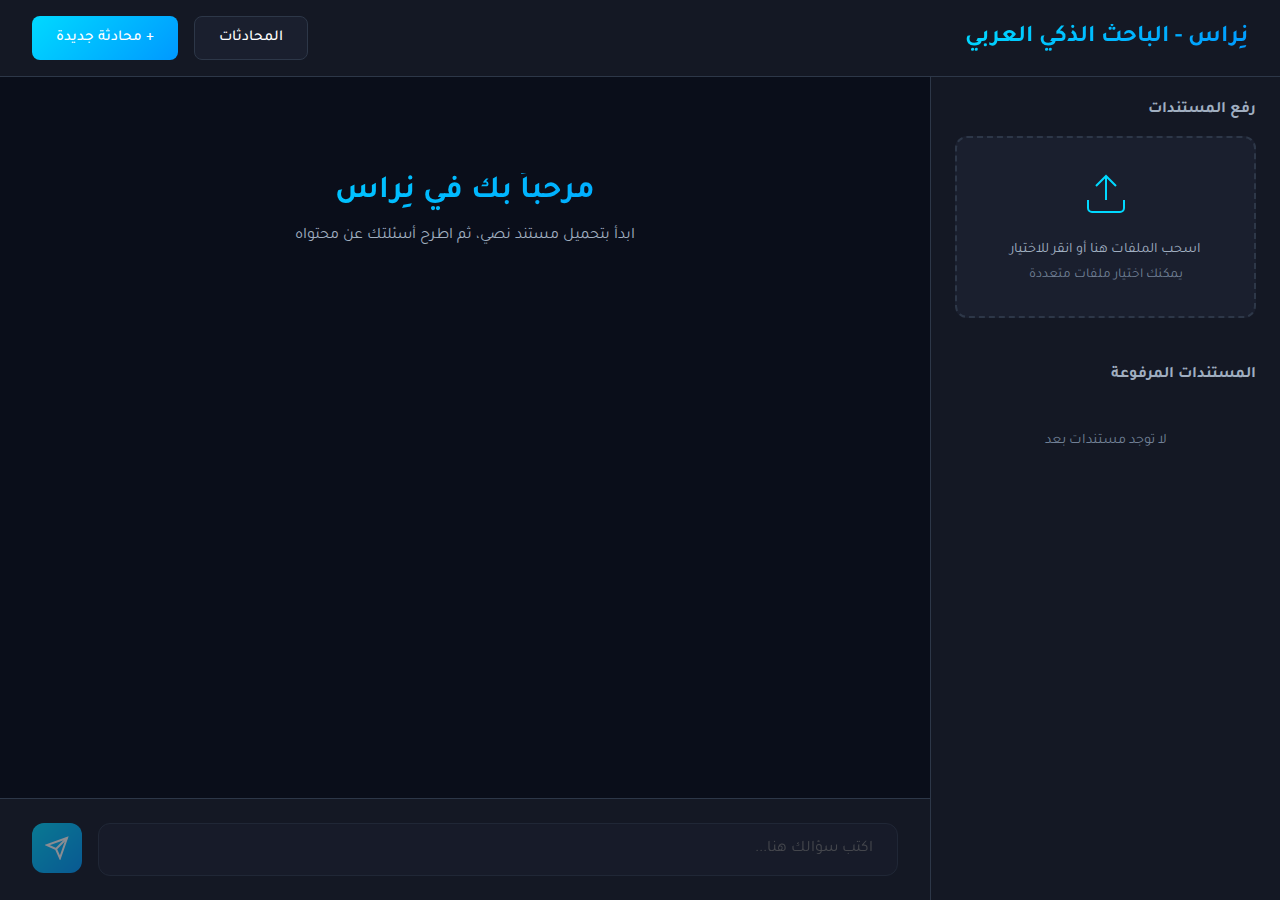
<file: frontend/index.html>
<!DOCTYPE html>
<html lang="ar" dir="rtl">

<head>
    <meta charset="UTF-8">
    <meta name="viewport" content="width=device-width, initial-scale=1.0">
    <title>نِراس - الباحث الذكي العربي</title>
    <link rel="stylesheet" href="style.css">
</head>

<body>
    <div class="container">
        <!-- Header -->
        <header class="header">
            <h1 class="title">نِراس - الباحث الذكي العربي</h1>
            <div class="header-actions">
                <button class="btn-secondary" id="btnHistory">المحادثات</button>
                <button class="btn-primary" id="btnNewChat">+ محادثة جديدة</button>
            </div>
        </header>

        <!-- Main Content -->
        <div class="main-content">
            <!-- Sidebar -->
            <aside class="sidebar">
                <div class="upload-section">
                    <h3>رفع المستندات</h3>
                    <div class="upload-area" id="uploadArea">
                        <svg width="48" height="48" viewBox="0 0 24 24" fill="none" stroke="currentColor">
                            <path d="M21 15v4a2 2 0 0 1-2 2H5a2 2 0 0 1-2-2v-4"></path>
                            <polyline points="17 8 12 3 7 8"></polyline>
                            <line x1="12" y1="3" x2="12" y2="15"></line>
                        </svg>
                        <p>اسحب الملفات هنا أو انقر للاختيار</p>
                        <p style="font-size: 0.85rem; color: var(--text-muted); margin-top: 0.5rem;">يمكنك اختيار ملفات
                            متعددة</p>
                        <input type="file" id="fileInput" accept=".txt" multiple hidden>
                    </div>
                    <div id="fileList" class="file-list"></div>
                </div>

                <div class="documents-section">
                    <h3>المستندات المرفوعة</h3>
                    <div id="documentsList" class="documents-list">
                        <p class="empty-state">لا توجد مستندات بعد</p>
                    </div>
                </div>
            </aside>

            <!-- Chat Area -->
            <main class="chat-container">
                <div class="chat-messages" id="chatMessages">
                    <div class="welcome-message">
                        <h2>مرحباً بك في نِراس</h2>
                        <p>ابدأ بتحميل مستند نصي، ثم اطرح أسئلتك عن محتواه</p>
                    </div>
                </div>

                <div class="chat-input-container">
                    <div class="chat-input-wrapper">
                        <input type="text" id="chatInput" class="chat-input" placeholder="اكتب سؤالك هنا..." disabled>
                        <button class="btn-send" id="btnSend" disabled>
                            <svg width="24" height="24" viewBox="0 0 24 24" fill="none" stroke="currentColor">
                                <line x1="22" y1="2" x2="11" y2="13"></line>
                                <polygon points="22 2 15 22 11 13 2 9 22 2"></polygon>
                            </svg>
                        </button>
                    </div>
                </div>
            </main>
        </div>
    </div>

    <script src="app.js"></script>
</body>

</html>
</file>
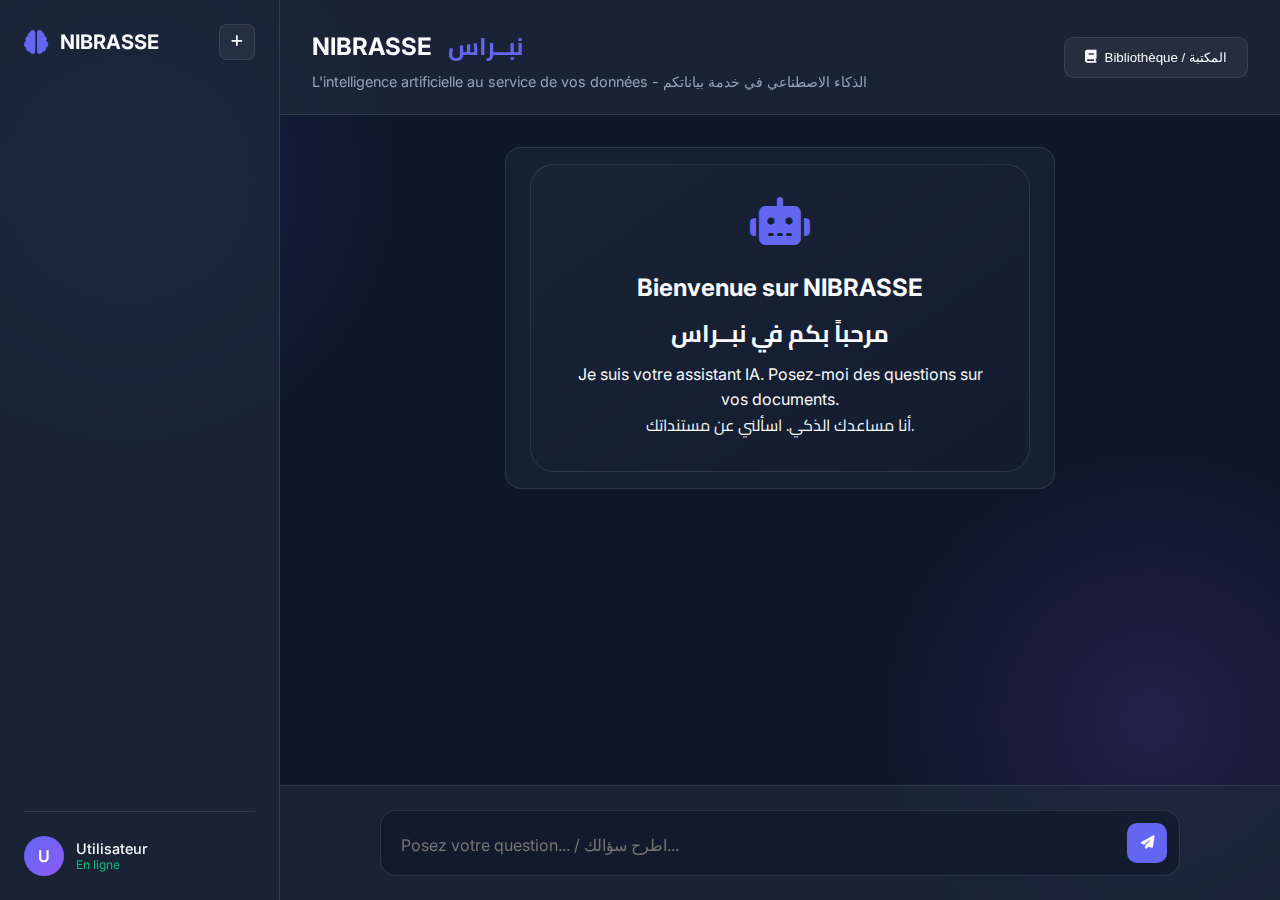
<file: frontend_new/index.html>
<!DOCTYPE html>
<html lang="fr" dir="ltr">

<head>
    <meta charset="UTF-8">
    <meta name="viewport" content="width=device-width, initial-scale=1.0">
    <title>NIBRASSE - Intelligence Artificielle</title>
    <link rel="preconnect" href="https://fonts.googleapis.com">
    <link rel="preconnect" href="https://fonts.gstatic.com" crossorigin>
    <link
        href="https://fonts.googleapis.com/css2?family=Cairo:wght@400;600;700&family=Inter:wght@400;500;600&display=swap"
        rel="stylesheet">
    <link rel="stylesheet" href="https://cdnjs.cloudflare.com/ajax/libs/font-awesome/6.4.0/css/all.min.css">
    <link rel="stylesheet" href="style.css">
</head>

<body>
    <div class="app-container">
        <!-- Sidebar -->
        <aside class="sidebar">
            <div class="sidebar-header">
                <div class="logo">
                    <i class="fa-solid fa-brain"></i>
                    <span>NIBRASSE</span>
                </div>
                <button id="new-chat-btn" class="btn-icon" title="Nouvelle conversation">
                    <i class="fa-solid fa-plus"></i>
                </button>
            </div>

            <div class="conversations-list" id="conversations-list">
                <!-- Les conversations seront ajoutées ici dynamiquement -->
                <div class="conversation-item active">
                    <i class="fa-regular fa-message"></i>
                    <span class="conv-title">Nouvelle conversation</span>
                    <button class="delete-conv"><i class="fa-solid fa-trash"></i></button>
                </div>
            </div>

            <div class="sidebar-footer">
                <div class="user-profile">
                    <div class="avatar">U</div>
                    <div class="user-info">
                        <span class="name">Utilisateur</span>
                        <span class="status">En ligne</span>
                    </div>
                </div>
            </div>
        </aside>

        <!-- Main Content -->
        <main class="main-content">
            <!-- Header / Banner -->
            <header class="top-banner">
                <div class="banner-content">
                    <h1>NIBRASSE <span class="arabic-title">نبــراس</span></h1>
                    <p class="slogan">L'intelligence artificielle au service de vos données - الذكاء الاصطناعي في خدمة
                        بياناتكم</p>
                </div>
                <div class="header-actions">
                    <button id="library-btn" class="btn-secondary">
                        <i class="fa-solid fa-book"></i>
                        <span>Bibliothèque / المكتبة</span>
                    </button>
                </div>
            </header>

            <!-- Chat View -->
            <div id="chat-view" class="view-container active">
                <div class="chat-messages" id="chat-messages">
                    <!-- Message de bienvenue -->
                    <div class="message system-message">
                        <div class="message-content">
                            <div class="welcome-card">
                                <i class="fa-solid fa-robot pulse-icon"></i>
                                <h2>Bienvenue sur NIBRASSE</h2>
                                <h2 class="arabic-text">مرحباً بكم في نبــراس</h2>
                                <p>Je suis votre assistant IA. Posez-moi des questions sur vos documents.</p>
                                <p class="arabic-text">أنا مساعدك الذكي. اسألني عن مستنداتك.</p>
                            </div>
                        </div>
                    </div>
                </div>

                <div class="chat-input-area">
                    <div class="input-wrapper">
                        <textarea id="user-input" placeholder="Posez votre question... / اطرح سؤالك..."
                            rows="1"></textarea>
                        <button id="send-btn" class="btn-primary btn-icon-only">
                            <i class="fa-solid fa-paper-plane"></i>
                        </button>
                    </div>
                </div>
            </div>

            <!-- Library View -->
            <div id="library-view" class="view-container hidden">
                <div class="library-header">
                    <h2>Bibliothèque de Documents <span class="arabic-text">مكتبة المستندات</span></h2>
                    <button id="back-to-chat-btn" class="btn-text">
                        <i class="fa-solid fa-arrow-left"></i> Retour / عودة
                    </button>
                </div>

                <div class="upload-section">
                    <div class="drop-zone" id="drop-zone">
                        <i class="fa-solid fa-cloud-arrow-up"></i>
                        <p>Glissez vos fichiers ici ou cliquez pour parcourir</p>
                        <p class="arabic-text">سحب وإفلات الملفات هنا أو انقر للاستعراض</p>
                        <input type="file" id="file-input" multiple accept=".txt,.pdf,.docx" hidden>
                        <button id="browse-btn" class="btn-primary">Parcourir / استعراض</button>
                    </div>
                    <div id="upload-status" class="upload-status"></div>
                </div>

                <div class="documents-list-container">
                    <table class="documents-table">
                        <thead>
                            <tr>
                                <th>Nom du fichier / اسم الملف</th>
                                <th>Date / التاريخ</th>
                                <th>Taille / الحجم</th>
                                <th>Statut / الحالة</th>
                            </tr>
                        </thead>
                        <tbody id="documents-table-body">
                            <!-- Les documents seront ajoutés ici -->
                        </tbody>
                    </table>
                </div>
            </div>
        </main>
    </div>

    <script src="app.js"></script>
</body>

</html>
</file>
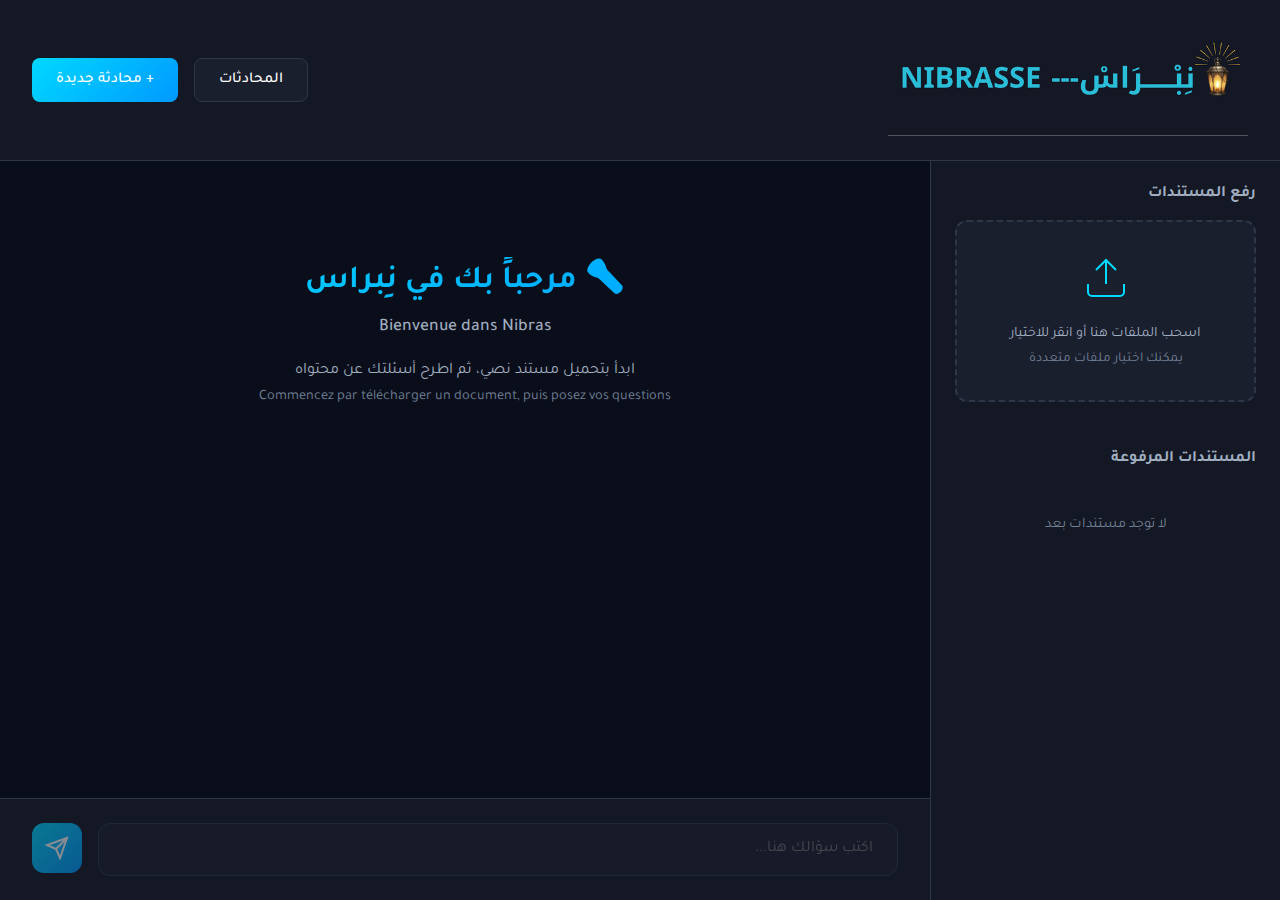
<file: frontend/static/index.html>
<!DOCTYPE html>
<html lang="ar" dir="rtl">

<head>
    <meta charset="UTF-8">
    <meta name="viewport" content="width=device-width, initial-scale=1.0">
    <title>نِبراس - Nibras | نظام الإجابة الذكي</title>
    <link rel="icon" type="image/png" href="nibras_icon.png">
    <link rel="stylesheet" href="style.css">
</head>

<body>
    <div class="container">
        <!-- Header -->
        <header class="header">
            <div class="logo-container">
                <img src="nibras_logo.png" alt="نِبراس - Nibras" class="app-logo" style="height: 120px;">
            </div>
            <div class="header-actions">
                <button class="btn-secondary" id="btnHistory">المحادثات</button>
                <button class="btn-primary" id="btnNewChat">+ محادثة جديدة</button>
            </div>
        </header>

        <!-- Main Content -->
        <div class="main-content">
            <!-- Sidebar -->
            <aside class="sidebar">
                <div class="upload-section">
                    <h3>رفع المستندات</h3>
                    <div class="upload-area" id="uploadArea">
                        <svg width="48" height="48" viewBox="0 0 24 24" fill="none" stroke="currentColor">
                            <path d="M21 15v4a2 2 0 0 1-2 2H5a2 2 0 0 1-2-2v-4"></path>
                            <polyline points="17 8 12 3 7 8"></polyline>
                            <line x1="12" y1="3" x2="12" y2="15"></line>
                        </svg>
                        <p>اسحب الملفات هنا أو انقر للاختيار</p>
                        <p style="font-size: 0.85rem; color: var(--text-muted); margin-top: 0.5rem;">يمكنك اختيار ملفات
                            متعددة</p>
                        <input type="file" id="fileInput" accept=".txt" multiple hidden>
                    </div>
                    <div id="fileList" class="file-list"></div>
                </div>

                <div class="documents-section">
                    <h3>المستندات المرفوعة</h3>
                    <div id="documentsList" class="documents-list">
                        <p class="empty-state">لا توجد مستندات بعد</p>
                    </div>
                </div>
            </aside>

            <!-- Chat Area -->
            <main class="chat-container">
                <div class="chat-messages" id="chatMessages">
                    <div class="welcome-message">
                        <h2>🔦 مرحباً بك في نِبراس</h2>
                        <p style="font-size: 1.1rem; margin-top: 0.5rem; font-weight: 500;">Bienvenue dans Nibras</p>
                        <p style="margin-top: 1.5rem;">ابدأ بتحميل مستند نصي، ثم اطرح أسئلتك عن محتواه</p>
                        <p style="font-size: 0.9rem; color: var(--text-muted); margin-top: 0.5rem;">Commencez par
                            télécharger un document, puis posez vos questions</p>
                    </div>
                </div>

                <div class="chat-input-container">
                    <div class="chat-input-wrapper">
                        <input type="text" id="chatInput" class="chat-input" placeholder="اكتب سؤالك هنا..." disabled>
                        <button class="btn-send" id="btnSend" disabled>
                            <svg width="24" height="24" viewBox="0 0 24 24" fill="none" stroke="currentColor">
                                <line x1="22" y1="2" x2="11" y2="13"></line>
                                <polygon points="22 2 15 22 11 13 2 9 22 2"></polygon>
                            </svg>
                        </button>
                    </div>
                </div>
            </main>
        </div>
    </div>

    <script src="app.js"></script>
</body>

</html>
</file>
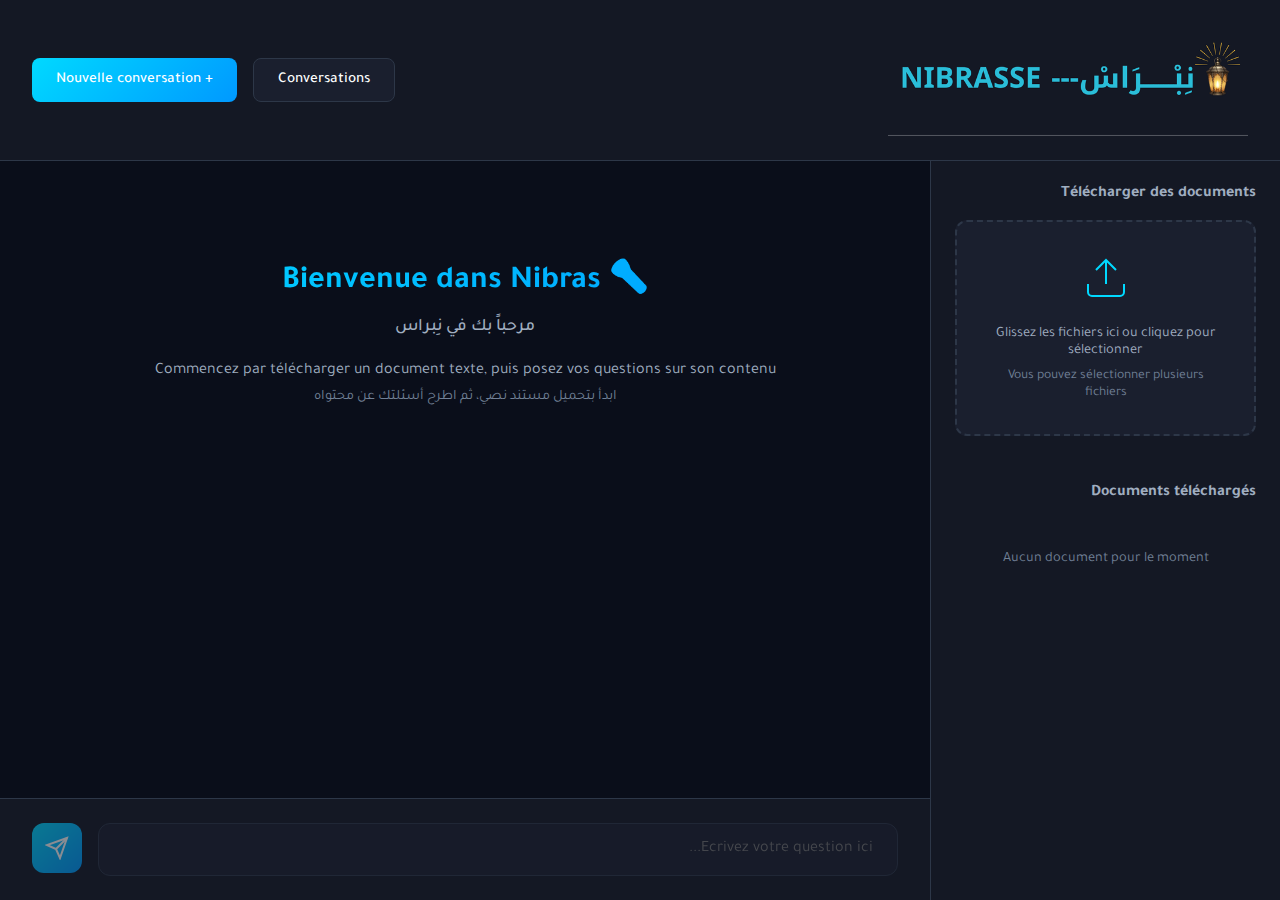
<file: frontend/static/index_fr.html>
<!DOCTYPE html>
<html lang="fr" dir="ltr">

<head>
    <meta charset="UTF-8">
    <meta name="viewport" content="width=device-width, initial-scale=1.0">
    <title>Nibras - نِبراس | Système de Réponse Intelligent</title>
    <link rel="icon" type="image/png" href="nibras_icon.png">
    <link rel="stylesheet" href="style.css">
</head>

<body>
    <div class="container">
        <!-- En-tête -->
        <header class="header">
            <div class="logo-container">
                <img src="nibras_logo.png" alt="Nibras - نِبراس" class="app-logo" style="height: 120px;">
            </div>
            <div class="header-actions">
                <button class="btn-secondary" id="btnHistory">Conversations</button>
                <button class="btn-primary" id="btnNewChat">+ Nouvelle conversation</button>
            </div>
        </header>

        <!-- Contenu principal -->
        <div class="main-content">
            <!-- Barre latérale -->
            <aside class="sidebar">
                <div class="upload-section">
                    <h3>Télécharger des documents</h3>
                    <div class="upload-area" id="uploadArea">
                        <svg width="48" height="48" viewBox="0 0 24 24" fill="none" stroke="currentColor">
                            <path d="M21 15v4a2 2 0 0 1-2 2H5a2 2 0 0 1-2-2v-4"></path>
                            <polyline points="17 8 12 3 7 8"></polyline>
                            <line x1="12" y1="3" x2="12" y2="15"></line>
                        </svg>
                        <p>Glissez les fichiers ici ou cliquez pour sélectionner</p>
                        <p style="font-size: 0.85rem; color: var(--text-muted); margin-top: 0.5rem;">Vous pouvez
                            sélectionner plusieurs fichiers</p>
                        <input type="file" id="fileInput" accept=".txt" multiple hidden>
                    </div>
                    <div id="fileList" class="file-list"></div>
                </div>

                <div class="documents-section">
                    <h3>Documents téléchargés</h3>
                    <div id="documentsList" class="documents-list">
                        <p class="empty-state">Aucun document pour le moment</p>
                    </div>
                </div>
            </aside>

            <!-- Zone de chat -->
            <main class="chat-container">
                <div class="chat-messages" id="chatMessages">
                    <div class="welcome-message">
                        <h2>🔦 Bienvenue dans Nibras</h2>
                        <p style="font-size: 1.1rem; margin-top: 0.5rem; font-weight: 500;">مرحباً بك في نِبراس</p>
                        <p style="margin-top: 1.5rem;">Commencez par télécharger un document texte, puis posez vos
                            questions sur son contenu</p>
                        <p style="font-size: 0.9rem; color: var(--text-muted); margin-top: 0.5rem;">ابدأ بتحميل مستند
                            نصي، ثم اطرح أسئلتك عن محتواه</p>
                    </div>
                </div>

                <div class="chat-input-container">
                    <div class="chat-input-wrapper">
                        <input type="text" id="chatInput" class="chat-input" placeholder="Écrivez votre question ici..."
                            disabled>
                        <button class="btn-send" id="btnSend" disabled>
                            <svg width="24" height="24" viewBox="0 0 24 24" fill="none" stroke="currentColor">
                                <line x1="22" y1="2" x2="11" y2="13"></line>
                                <polygon points="22 2 15 22 11 13 2 9 22 2"></polygon>
                            </svg>
                        </button>
                    </div>
                </div>
            </main>
        </div>
    </div>

    <script src="app.js"></script>
</body>

</html>
</file>
<file: frontend/style.css>
@import url('https://fonts.googleapis.com/css2?family=Tajawal:wght@300;400;500;700&display=swap');

:root {
    --bg-primary: #0a0e1a;
    --bg-secondary: #141824;
    --bg-tertiary: #1a1f2e;
    --bg-hover: #252b3d;
    --accent-primary: #00d9ff;
    --accent-secondary: #0099ff;
    --text-primary: #ffffff;
    --text-secondary: #a0aec0;
    --text-muted: #718096;
    --border-color: #2d3748;
    --success: #48bb78;
    --error: #f56565;
    --shadow: rgba(0, 0, 0, 0.3);
}

* {
    margin: 0;
    padding: 0;
    box-sizing: border-box;
}

body {
    font-family: 'Tajawal', sans-serif;
    background: linear-gradient(135deg, var(--bg-primary) 0%, #0d1117 100%);
    color: var(--text-primary);
    min-height: 100vh;
    direction: rtl;
}

.container {
    max-width: 1600px;
    margin: 0 auto;
    height: 100vh;
    display: flex;
    flex-direction: column;
}

/* Header */
.header {
    background: var(--bg-secondary);
    border-bottom: 1px solid var(--border-color);
    padding: 1rem 2rem;
    display: flex;
    justify-content: space-between;
    align-items: center;
    backdrop-filter: blur(10px);
}

.title {
    font-size: 1.5rem;
    font-weight: 700;
    background: linear-gradient(135deg, var(--accent-primary), var(--accent-secondary));
    -webkit-background-clip: text;
    -webkit-text-fill-color: transparent;
    background-clip: text;
}

.header-actions {
    display: flex;
    gap: 1rem;
}

/* Buttons */
.btn-primary, .btn-secondary {
    padding: 0.75rem 1.5rem;
    border: none;
    border-radius: 8px;
    font-family: 'Tajawal', sans-serif;
    font-size: 0.95rem;
    font-weight: 500;
    cursor: pointer;
    transition: all 0.3s ease;
}

.btn-primary {
    background: linear-gradient(135deg, var(--accent-primary), var(--accent-secondary));
    color: white;
}

.btn-primary:hover {
    transform: translateY(-2px);
    box-shadow: 0 8px 20px rgba(0, 217, 255, 0.3);
}

.btn-secondary {
    background: var(--bg-tertiary);
    color: var(--text-primary);
    border: 1px solid var(--border-color);
}

.btn-secondary:hover {
    background: var(--bg-hover);
}

/* Main Content */
.main-content {
    display: flex;
    flex: 1;
    overflow: hidden;
}

/* Sidebar */
.sidebar {
    width: 350px;
    background: var(--bg-secondary);
    border-left: 1px solid var(--border-color);
    padding: 1.5rem;
    overflow-y: auto;
    display: flex;
    flex-direction: column;
    gap: 2rem;
}

.sidebar h3 {
    font-size: 1rem;
    color: var(--text-secondary);
    margin-bottom: 1rem;
}

/* Upload Area */
.upload-area {
    border: 2px dashed var(--border-color);
    border-radius: 12px;
    padding: 2rem;
    text-align: center;
    cursor: pointer;
    transition: all 0.3s ease;
    background: var(--bg-tertiary);
}

.upload-area:hover {
    border-color: var(--accent-primary);
    background: var(--bg-hover);
}

.upload-area svg {
    color: var(--accent-primary);
    margin-bottom: 1rem;
}

.upload-area p {
    color: var(--text-secondary);
    font-size: 0.9rem;
}

/* File List */
.file-list {
    margin-top: 1rem;
}

.file-item {
    background: var(--bg-tertiary);
    padding: 0.75rem;
    border-radius: 8px;
    margin-bottom: 0.5rem;
    display: flex;
    justify-content: space-between;
    align-items: center;
}

.file-item-name {
    color: var(--text-primary);
    font-size: 0.9rem;
}

.file-item-status {
    font-size: 0.8rem;
    color: var(--text-muted);
}

.file-item-status.success {
    color: var(--success);
}

/* Documents List */
.documents-list {
    display: flex;
    flex-direction: column;
    gap: 0.5rem;
}

.document-item {
    background: var(--bg-tertiary);
    padding: 1rem;
    border-radius: 8px;
    cursor: pointer;
    transition: all 0.3s ease;
    border: 1px solid transparent;
}

.document-item:hover {
    background: var(--bg-hover);
    border-color: var(--accent-primary);
}

.document-name {
    font-weight: 500;
    margin-bottom: 0.25rem;
}

.document-meta {
    font-size: 0.8rem;
    color: var(--text-muted);
}

.empty-state {
    color: var(--text-muted);
    text-align: center;
    padding: 2rem;
    font-size: 0.9rem;
}

/* Chat Container */
.chat-container {
    flex: 1;
    display: flex;
    flex-direction: column;
    background: var(--bg-primary);
}

.chat-messages {
    flex: 1;
    overflow-y: auto;
    padding: 2rem;
    display: flex;
    flex-direction: column;
    gap: 1.5rem;
}

.welcome-message {
    text-align: center;
    padding: 4rem 2rem;
    color: var(--text-secondary);
}

.welcome-message h2 {
    font-size: 2rem;
    margin-bottom: 1rem;
    background: linear-gradient(135deg, var(--accent-primary), var(--accent-secondary));
    -webkit-background-clip: text;
    -webkit-text-fill-color: transparent;
    background-clip: text;
}

/* Message Bubbles */
.message {
    max-width: 80%;
    animation: slideIn 0.3s ease;
}

@keyframes slideIn {
    from {
        opacity: 0;
        transform: translateY(10px);
    }
    to {
        opacity: 1;
        transform: translateY(0);
    }
}

.message.user {
    align-self: flex-end;
}

.message.assistant {
    align-self: flex-start;
}

.message-content {
    background: var(--bg-secondary);
    padding: 1rem 1.5rem;
    border-radius: 16px;
    line-height: 1.6;
}

.message.user .message-content {
    background: linear-gradient(135deg, var(--accent-primary), var(--accent-secondary));
    color: white;
}

.message-meta {
    font-size: 0.75rem;
    color: var(--text-muted);
    margin-top: 0.5rem;
    padding: 0 0.5rem;
}

.context-preview {
    background: var(--bg-tertiary);
    border-radius: 8px;
    padding: 0.75rem;
    margin-top: 0.75rem;
    font-size: 0.85rem;
    color: var(--text-secondary);
    border-right: 3px solid var(--accent-primary);
}

.context-preview summary {
    cursor: pointer;
    font-weight: 500;
    color: var(--accent-primary);
}

/* Chat Input */
.chat-input-container {
    padding: 1.5rem 2rem;
    background: var(--bg-secondary);
    border-top: 1px solid var(--border-color);
}

.chat-input-wrapper {
    display: flex;
    gap: 1rem;
    max-width: 1000px;
    margin: 0 auto;
}

.chat-input {
    flex: 1;
    background: var(--bg-tertiary);
    border: 1px solid var(--border-color);
    border-radius: 12px;
    padding: 1rem 1.5rem;
    color: var(--text-primary);
    font-family: 'Tajawal', sans-serif;
    font-size: 1rem;
    transition: all 0.3s ease;
}

.chat-input:focus {
    outline: none;
    border-color: var(--accent-primary);
    box-shadow: 0 0 0 3px rgba(0, 217, 255, 0.1);
}

.chat-input:disabled {
    opacity: 0.5;
    cursor: not-allowed;
}

.btn-send {
    background: linear-gradient(135deg, var(--accent-primary), var(--accent-secondary));
    border: none;
    border-radius: 12px;
    width: 50px;
    height: 50px;
    cursor: pointer;
    transition: all 0.3s ease;
    display: flex;
    align-items: center;
    justify-content: center;
}

.btn-send:hover:not(:disabled) {
    transform: translateY(-2px);
    box-shadow: 0 8px 20px rgba(0, 217, 255, 0.3);
}

.btn-send:disabled {
    opacity: 0.5;
    cursor: not-allowed;
}

.btn-send svg {
    stroke: white;
    stroke-width: 2;
}

/* Loading Animation */
.loading {
    display: inline-block;
    width: 20px;
    height: 20px;
    border: 3px solid var(--bg-hover);
    border-top-color: var(--accent-primary);
    border-radius: 50%;
    animation: spin 0.8s linear infinite;
}

@keyframes spin {
    to { transform: rotate(360deg); }
}

/* Scrollbar */
::-webkit-scrollbar {
    width: 8px;
}

::-webkit-scrollbar-track {
    background: var(--bg-primary);
}

::-webkit-scrollbar-thumb {
    background: var(--bg-hover);
    border-radius: 4px;
}

::-webkit-scrollbar-thumb:hover {
    background: var(--border-color);
}
</file>
<file: frontend_new/style.css>
:root {
    --primary-color: #6366f1;
    --primary-hover: #4f46e5;
    --secondary-color: #1e293b;
    --accent-color: #8b5cf6;
    --background-dark: #0f172a;
    --background-light: #1e293b;
    --text-primary: #f8fafc;
    --text-secondary: #94a3b8;
    --glass-bg: rgba(30, 41, 59, 0.7);
    --glass-border: rgba(255, 255, 255, 0.1);
    --success-color: #10b981;
    --error-color: #ef4444;
    --font-main: 'Inter', sans-serif;
    --font-arabic: 'Cairo', sans-serif;
}

* {
    margin: 0;
    padding: 0;
    box-sizing: border-box;
}

body {
    font-family: var(--font-main);
    background-color: var(--background-dark);
    color: var(--text-primary);
    height: 100vh;
    overflow: hidden;
    background-image:
        radial-gradient(circle at 10% 20%, rgba(99, 102, 241, 0.15) 0%, transparent 20%),
        radial-gradient(circle at 90% 80%, rgba(139, 92, 246, 0.15) 0%, transparent 20%);
}

.app-container {
    display: flex;
    height: 100%;
}

/* Sidebar */
.sidebar {
    width: 280px;
    background: var(--glass-bg);
    backdrop-filter: blur(12px);
    border-right: 1px solid var(--glass-border);
    display: flex;
    flex-direction: column;
    padding: 1.5rem;
    transition: all 0.3s ease;
}

.sidebar-header {
    display: flex;
    justify-content: space-between;
    align-items: center;
    margin-bottom: 2rem;
}

.logo {
    display: flex;
    align-items: center;
    gap: 0.75rem;
    font-weight: 700;
    font-size: 1.25rem;
    color: var(--text-primary);
}

.logo i {
    color: var(--primary-color);
    font-size: 1.5rem;
}

.btn-icon {
    background: rgba(255, 255, 255, 0.05);
    border: 1px solid var(--glass-border);
    color: var(--text-primary);
    width: 36px;
    height: 36px;
    border-radius: 8px;
    cursor: pointer;
    transition: all 0.2s;
    display: flex;
    align-items: center;
    justify-content: center;
}

.btn-icon:hover {
    background: rgba(255, 255, 255, 0.1);
    transform: scale(1.05);
}

.conversations-list {
    flex: 1;
    overflow-y: auto;
    display: flex;
    flex-direction: column;
    gap: 0.5rem;
}

.conversation-item {
    display: flex;
    align-items: center;
    gap: 0.75rem;
    padding: 0.75rem 1rem;
    border-radius: 12px;
    cursor: pointer;
    transition: all 0.2s;
    color: var(--text-secondary);
    border: 1px solid transparent;
}

.conversation-item:hover {
    background: rgba(255, 255, 255, 0.05);
    color: var(--text-primary);
}

.conversation-item.active {
    background: rgba(99, 102, 241, 0.1);
    border-color: rgba(99, 102, 241, 0.3);
    color: var(--primary-color);
}

.conversation-item .delete-conv {
    margin-left: auto;
    background: none;
    border: none;
    color: var(--text-secondary);
    opacity: 0;
    cursor: pointer;
    transition: all 0.2s;
}

.conversation-item:hover .delete-conv {
    opacity: 1;
}

.conversation-item .delete-conv:hover {
    color: var(--error-color);
}

.sidebar-footer {
    margin-top: auto;
    padding-top: 1.5rem;
    border-top: 1px solid var(--glass-border);
}

.user-profile {
    display: flex;
    align-items: center;
    gap: 0.75rem;
}

.avatar {
    width: 40px;
    height: 40px;
    background: linear-gradient(135deg, var(--primary-color), var(--accent-color));
    border-radius: 50%;
    display: flex;
    align-items: center;
    justify-content: center;
    font-weight: 600;
    color: white;
}

.user-info {
    display: flex;
    flex-direction: column;
}

.user-info .name {
    font-weight: 500;
    font-size: 0.9rem;
}

.user-info .status {
    font-size: 0.75rem;
    color: var(--success-color);
}

/* Main Content */
.main-content {
    flex: 1;
    display: flex;
    flex-direction: column;
    position: relative;
    overflow: hidden;
}

/* Top Banner */
.top-banner {
    background: var(--glass-bg);
    backdrop-filter: blur(12px);
    border-bottom: 1px solid var(--glass-border);
    padding: 1.5rem 2rem;
    display: flex;
    justify-content: space-between;
    align-items: center;
    z-index: 10;
}

.banner-content h1 {
    font-size: 1.5rem;
    margin-bottom: 0.25rem;
    display: flex;
    align-items: center;
    gap: 1rem;
}

.arabic-title {
    font-family: var(--font-arabic);
    color: var(--primary-color);
}

.slogan {
    color: var(--text-secondary);
    font-size: 0.9rem;
}

.btn-secondary {
    background: rgba(255, 255, 255, 0.05);
    border: 1px solid var(--glass-border);
    color: var(--text-primary);
    padding: 0.75rem 1.25rem;
    border-radius: 10px;
    cursor: pointer;
    display: flex;
    align-items: center;
    gap: 0.5rem;
    font-weight: 500;
    transition: all 0.2s;
}

.btn-secondary:hover {
    background: rgba(255, 255, 255, 0.1);
    transform: translateY(-1px);
}

/* Chat View */
.view-container {
    flex: 1;
    display: flex;
    flex-direction: column;
    overflow: hidden;
    position: relative;
}

.view-container.hidden {
    display: none;
}

.chat-messages {
    flex: 1;
    overflow-y: auto;
    padding: 2rem;
    display: flex;
    flex-direction: column;
    gap: 1.5rem;
    scroll-behavior: smooth;
}

.message {
    display: flex;
    gap: 1rem;
    max-width: 800px;
    margin: 0 auto;
    width: 100%;
    animation: fadeIn 0.3s ease-out;
}

@keyframes fadeIn {
    from {
        opacity: 0;
        transform: translateY(10px);
    }

    to {
        opacity: 1;
        transform: translateY(0);
    }
}

.message.user-message {
    flex-direction: row-reverse;
}

.message-content {
    background: rgba(30, 41, 59, 0.5);
    padding: 1rem 1.5rem;
    border-radius: 16px;
    border: 1px solid var(--glass-border);
    line-height: 1.6;
}

.user-message .message-content {
    background: var(--primary-color);
    color: white;
    border: none;
}

.system-message {
    justify-content: center;
}

.welcome-card {
    text-align: center;
    padding: 2rem;
    background: linear-gradient(145deg, rgba(30, 41, 59, 0.4), rgba(15, 23, 42, 0.4));
    border-radius: 24px;
    border: 1px solid var(--glass-border);
    max-width: 500px;
}

.pulse-icon {
    font-size: 3rem;
    color: var(--primary-color);
    margin-bottom: 1.5rem;
    animation: pulse 2s infinite;
}

@keyframes pulse {
    0% {
        transform: scale(1);
        opacity: 1;
    }

    50% {
        transform: scale(1.1);
        opacity: 0.8;
    }

    100% {
        transform: scale(1);
        opacity: 1;
    }
}

.welcome-card h2 {
    margin-bottom: 0.5rem;
}

.arabic-text {
    font-family: var(--font-arabic);
}

/* Input Area */
.chat-input-area {
    padding: 1.5rem 2rem;
    background: var(--glass-bg);
    backdrop-filter: blur(12px);
    border-top: 1px solid var(--glass-border);
}

.input-wrapper {
    max-width: 800px;
    margin: 0 auto;
    position: relative;
    display: flex;
    gap: 1rem;
    align-items: flex-end;
    background: rgba(15, 23, 42, 0.6);
    padding: 0.75rem;
    border-radius: 16px;
    border: 1px solid var(--glass-border);
    transition: border-color 0.2s;
}

.input-wrapper:focus-within {
    border-color: var(--primary-color);
}

textarea {
    flex: 1;
    background: transparent;
    border: none;
    color: var(--text-primary);
    font-family: inherit;
    font-size: 1rem;
    resize: none;
    padding: 0.5rem;
    max-height: 150px;
    outline: none;
}

.btn-primary {
    background: var(--primary-color);
    color: white;
    border: none;
    padding: 0.5rem 1rem;
    border-radius: 10px;
    cursor: pointer;
    display: flex;
    align-items: center;
    justify-content: center;
    transition: all 0.2s;
    font-weight: 500;
    gap: 0.5rem;
}

.btn-primary:hover {
    background: var(--primary-hover);
    transform: scale(1.05);
}

.btn-icon-only {
    width: 40px;
    height: 40px;
    padding: 0;
}

/* Library View */
.library-header {
    padding: 2rem;
    display: flex;
    justify-content: space-between;
    align-items: center;
}

.btn-text {
    background: none;
    border: none;
    color: var(--text-secondary);
    cursor: pointer;
    display: flex;
    align-items: center;
    gap: 0.5rem;
    font-size: 1rem;
    transition: color 0.2s;
}

.btn-text:hover {
    color: var(--primary-color);
}

.upload-section {
    padding: 0 2rem 2rem;
}

.drop-zone {
    border: 2px dashed var(--glass-border);
    border-radius: 16px;
    padding: 3rem;
    text-align: center;
    background: rgba(255, 255, 255, 0.02);
    transition: all 0.2s;
    cursor: pointer;
    display: flex;
    flex-direction: column;
    align-items: center;
    justify-content: center;
    gap: 1rem;
}

.drop-zone:hover,
.drop-zone.dragover {
    border-color: var(--primary-color);
    background: rgba(99, 102, 241, 0.05);
}

.drop-zone i {
    font-size: 3rem;
    color: var(--text-secondary);
    margin-bottom: 1rem;
}

.documents-list-container {
    flex: 1;
    overflow-y: auto;
    padding: 0 2rem 2rem;
    min-height: 0;
    /* Fix for flex scrolling */
}

.documents-table {
    width: 100%;
    border-collapse: collapse;
}

.documents-table th {
    text-align: left;
    padding: 1rem;
    color: var(--text-secondary);
    font-weight: 500;
    border-bottom: 1px solid var(--glass-border);
}

.documents-table td {
    padding: 1rem;
    border-bottom: 1px solid rgba(255, 255, 255, 0.05);
}

.documents-table tr:hover {
    background: rgba(255, 255, 255, 0.02);
}

/* Scrollbar */
::-webkit-scrollbar {
    width: 8px;
}

::-webkit-scrollbar-track {
    background: transparent;
}

::-webkit-scrollbar-thumb {
    background: rgba(255, 255, 255, 0.1);
    border-radius: 4px;
}

::-webkit-scrollbar-thumb:hover {
    background: rgba(255, 255, 255, 0.2);
}
</file>
<file: frontend/static/style.css>
@import url('https://fonts.googleapis.com/css2?family=Tajawal:wght@300;400;500;700&display=swap');

:root {
    --bg-primary: #0a0e1a;
    --bg-secondary: #141824;
    --bg-tertiary: #1a1f2e;
    --bg-hover: #252b3d;
    --accent-primary: #00d9ff;
    --accent-secondary: #0099ff;
    --text-primary: #ffffff;
    --text-secondary: #a0aec0;
    --text-muted: #718096;
    --border-color: #2d3748;
    --success: #48bb78;
    --error: #f56565;
    --shadow: rgba(0, 0, 0, 0.3);
}

* {
    margin: 0;
    padding: 0;
    box-sizing: border-box;
}

body {
    font-family: 'Tajawal', sans-serif;
    background: linear-gradient(135deg, var(--bg-primary) 0%, #0d1117 100%);
    color: var(--text-primary);
    min-height: 100vh;
    direction: rtl;
}

.container {
    max-width: 1600px;
    margin: 0 auto;
    height: 100vh;
    display: flex;
    flex-direction: column;
}

/* Header */
.header {
    background: var(--bg-secondary);
    border-bottom: 1px solid var(--border-color);
    padding: 1rem 2rem;
    display: flex;
    justify-content: space-between;
    align-items: center;
    backdrop-filter: blur(10px);
}

.title {
    font-size: 1.5rem;
    font-weight: 700;
    background: linear-gradient(135deg, var(--accent-primary), var(--accent-secondary));
    -webkit-background-clip: text;
    -webkit-text-fill-color: transparent;
    background-clip: text;
}

.header-actions {
    display: flex;
    gap: 1rem;
}

/* Buttons */
.btn-primary, .btn-secondary {
    padding: 0.75rem 1.5rem;
    border: none;
    border-radius: 8px;
    font-family: 'Tajawal', sans-serif;
    font-size: 0.95rem;
    font-weight: 500;
    cursor: pointer;
    transition: all 0.3s ease;
}

.btn-primary {
    background: linear-gradient(135deg, var(--accent-primary), var(--accent-secondary));
    color: white;
}

.btn-primary:hover {
    transform: translateY(-2px);
    box-shadow: 0 8px 20px rgba(0, 217, 255, 0.3);
}

.btn-secondary {
    background: var(--bg-tertiary);
    color: var(--text-primary);
    border: 1px solid var(--border-color);
}

.btn-secondary:hover {
    background: var(--bg-hover);
}

/* Main Content */
.main-content {
    display: flex;
    flex: 1;
    overflow: hidden;
}

/* Sidebar */
.sidebar {
    width: 350px;
    background: var(--bg-secondary);
    border-left: 1px solid var(--border-color);
    padding: 1.5rem;
    overflow-y: auto;
    display: flex;
    flex-direction: column;
    gap: 2rem;
}

.sidebar h3 {
    font-size: 1rem;
    color: var(--text-secondary);
    margin-bottom: 1rem;
}

/* Upload Area */
.upload-area {
    border: 2px dashed var(--border-color);
    border-radius: 12px;
    padding: 2rem;
    text-align: center;
    cursor: pointer;
    transition: all 0.3s ease;
    background: var(--bg-tertiary);
}

.upload-area:hover {
    border-color: var(--accent-primary);
    background: var(--bg-hover);
}

.upload-area svg {
    color: var(--accent-primary);
    margin-bottom: 1rem;
}

.upload-area p {
    color: var(--text-secondary);
    font-size: 0.9rem;
}

/* File List */
.file-list {
    margin-top: 1rem;
}

.file-item {
    background: var(--bg-tertiary);
    padding: 0.75rem;
    border-radius: 8px;
    margin-bottom: 0.5rem;
    display: flex;
    justify-content: space-between;
    align-items: center;
}

.file-item-name {
    color: var(--text-primary);
    font-size: 0.9rem;
}

.file-item-status {
    font-size: 0.8rem;
    color: var(--text-muted);
}

.file-item-status.success {
    color: var(--success);
}

/* Documents List */
.documents-list {
    display: flex;
    flex-direction: column;
    gap: 0.5rem;
}

.document-item {
    background: var(--bg-tertiary);
    padding: 1rem;
    border-radius: 8px;
    cursor: pointer;
    transition: all 0.3s ease;
    border: 1px solid transparent;
}

.document-item:hover {
    background: var(--bg-hover);
    border-color: var(--accent-primary);
}

.document-name {
    font-weight: 500;
    margin-bottom: 0.25rem;
}

.document-meta {
    font-size: 0.8rem;
    color: var(--text-muted);
}

.empty-state {
    color: var(--text-muted);
    text-align: center;
    padding: 2rem;
    font-size: 0.9rem;
}

/* Chat Container */
.chat-container {
    flex: 1;
    display: flex;
    flex-direction: column;
    background: var(--bg-primary);
}

.chat-messages {
    flex: 1;
    overflow-y: auto;
    padding: 2rem;
    display: flex;
    flex-direction: column;
    gap: 1.5rem;
}

.welcome-message {
    text-align: center;
    padding: 4rem 2rem;
    color: var(--text-secondary);
}

.welcome-message h2 {
    font-size: 2rem;
    margin-bottom: 1rem;
    background: linear-gradient(135deg, var(--accent-primary), var(--accent-secondary));
    -webkit-background-clip: text;
    -webkit-text-fill-color: transparent;
    background-clip: text;
}

/* Message Bubbles */
.message {
    max-width: 80%;
    animation: slideIn 0.3s ease;
}

@keyframes slideIn {
    from {
        opacity: 0;
        transform: translateY(10px);
    }
    to {
        opacity: 1;
        transform: translateY(0);
    }
}

.message.user {
    align-self: flex-end;
}

.message.assistant {
    align-self: flex-start;
}

.message-content {
    background: var(--bg-secondary);
    padding: 1rem 1.5rem;
    border-radius: 16px;
    line-height: 1.6;
}

.message.user .message-content {
    background: linear-gradient(135deg, var(--accent-primary), var(--accent-secondary));
    color: white;
}

.message-meta {
    font-size: 0.75rem;
    color: var(--text-muted);
    margin-top: 0.5rem;
    padding: 0 0.5rem;
}

.context-preview {
    background: var(--bg-tertiary);
    border-radius: 8px;
    padding: 0.75rem;
    margin-top: 0.75rem;
    font-size: 0.85rem;
    color: var(--text-secondary);
    border-right: 3px solid var(--accent-primary);
}

.context-preview summary {
    cursor: pointer;
    font-weight: 500;
    color: var(--accent-primary);
}

/* Chat Input */
.chat-input-container {
    padding: 1.5rem 2rem;
    background: var(--bg-secondary);
    border-top: 1px solid var(--border-color);
}

.chat-input-wrapper {
    display: flex;
    gap: 1rem;
    max-width: 1000px;
    margin: 0 auto;
}

.chat-input {
    flex: 1;
    background: var(--bg-tertiary);
    border: 1px solid var(--border-color);
    border-radius: 12px;
    padding: 1rem 1.5rem;
    color: var(--text-primary);
    font-family: 'Tajawal', sans-serif;
    font-size: 1rem;
    transition: all 0.3s ease;
}

.chat-input:focus {
    outline: none;
    border-color: var(--accent-primary);
    box-shadow: 0 0 0 3px rgba(0, 217, 255, 0.1);
}

.chat-input:disabled {
    opacity: 0.5;
    cursor: not-allowed;
}

.btn-send {
    background: linear-gradient(135deg, var(--accent-primary), var(--accent-secondary));
    border: none;
    border-radius: 12px;
    width: 50px;
    height: 50px;
    cursor: pointer;
    transition: all 0.3s ease;
    display: flex;
    align-items: center;
    justify-content: center;
}

.btn-send:hover:not(:disabled) {
    transform: translateY(-2px);
    box-shadow: 0 8px 20px rgba(0, 217, 255, 0.3);
}

.btn-send:disabled {
    opacity: 0.5;
    cursor: not-allowed;
}

.btn-send svg {
    stroke: white;
    stroke-width: 2;
}

/* Loading Animation */
.loading {
    display: inline-block;
    width: 20px;
    height: 20px;
    border: 3px solid var(--bg-hover);
    border-top-color: var(--accent-primary);
    border-radius: 50%;
    animation: spin 0.8s linear infinite;
}

@keyframes spin {
    to { transform: rotate(360deg); }
}

/* Scrollbar */
::-webkit-scrollbar {
    width: 8px;
}

::-webkit-scrollbar-track {
    background: var(--bg-primary);
}

::-webkit-scrollbar-thumb {
    background: var(--bg-hover);
    border-radius: 4px;
}

::-webkit-scrollbar-thumb:hover {
    background: var(--border-color);
}
</file>
